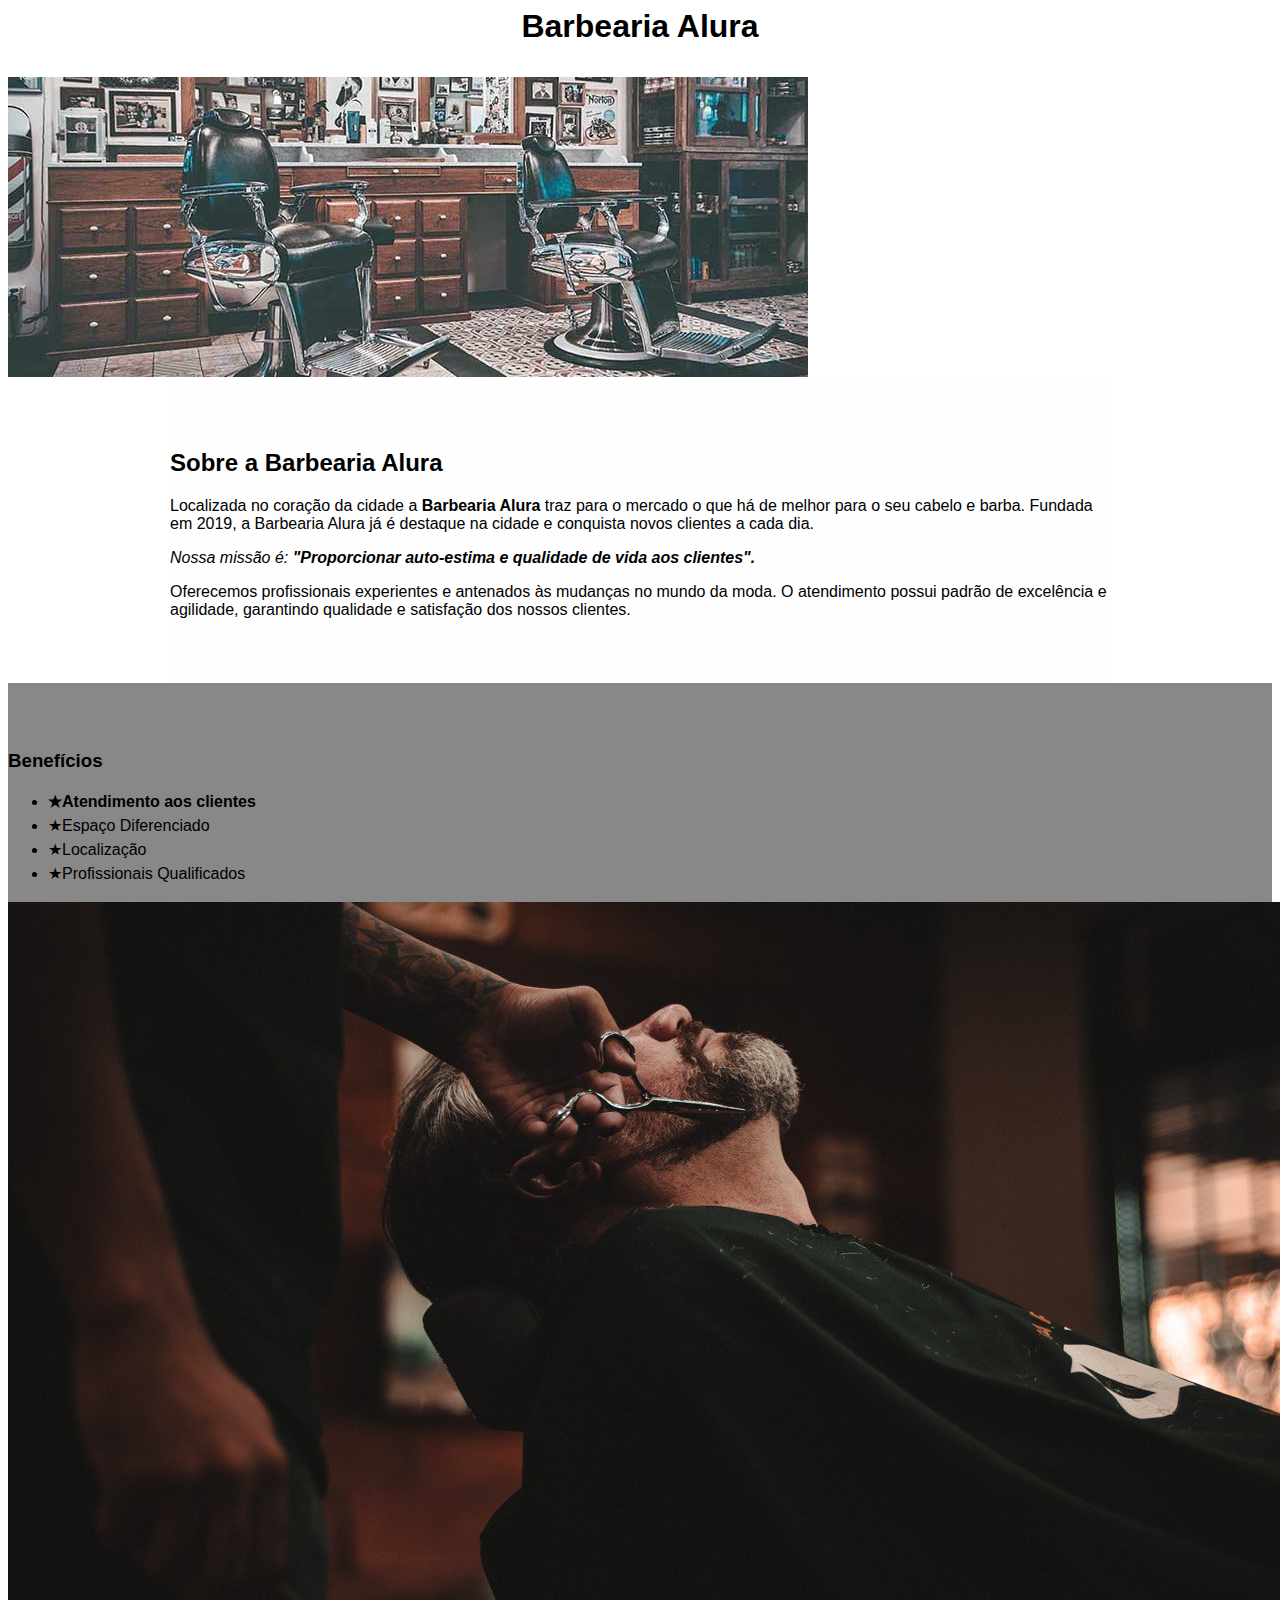
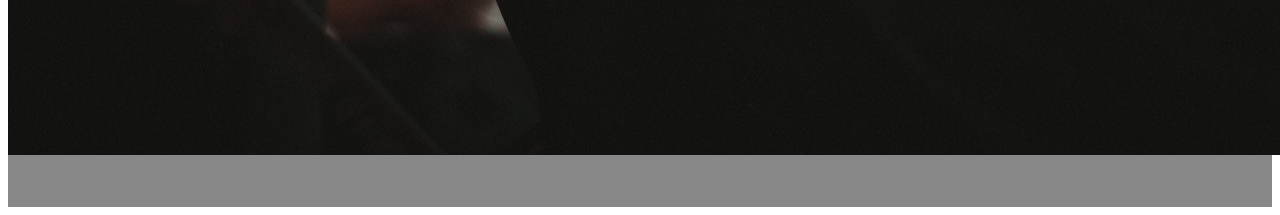
<file: index.html>
<!DOCTYPE html>
<html lang="pt-br">

<head>
    <meta charset="UTF-8">
    <title>Barbearia Alura</title>
    <link rel="stylesheet" href="./css/style.css">
</head>

<body>
    <hearder>
        <h1 class="titulo-principal">Barbearia Alura</h1>
        </header>
        <img id="banner" src="./img/banner.jpg">

        <div class="principal">
            <h2 class="titulo-centralizado">Sobre a Barbearia Alura</h2>

            <p>Localizada no coração da cidade a <strong>Barbearia Alura</strong> traz para o mercado o que há de melhor
                para o
                seu
                cabelo e barba. Fundada em 2019, a Barbearia Alura já é destaque na cidade e conquista novos clientes a
                cada
                dia.
            </p>

            <p id="missao"><em>Nossa missão é: <strong>"Proporcionar auto-estima e qualidade de vida aos
                        clientes".</strong></em></p>

            <p>Oferecemos profissionais experientes e antenados às mudanças no mundo da moda. O atendimento possui
                padrão de
                excelência e agilidade, garantindo qualidade e satisfação dos nossos clientes.</p>
        </div>

        <div class="beneficios">
            <h3 class="titulo-centralizado">Benefícios</h3>

            <ul>
                <li class="itens">Atendimento aos clientes</li>
                <li class="itens">Espaço Diferenciado</li>
                <li class="itens">Localização</li>
                <li class="itens">Profissionais Qualificados</li>
            </ul>

            <img class="imagembeneficios" src="./img/beneficios.jpg">
        </div>
</body>

</html>
</file>
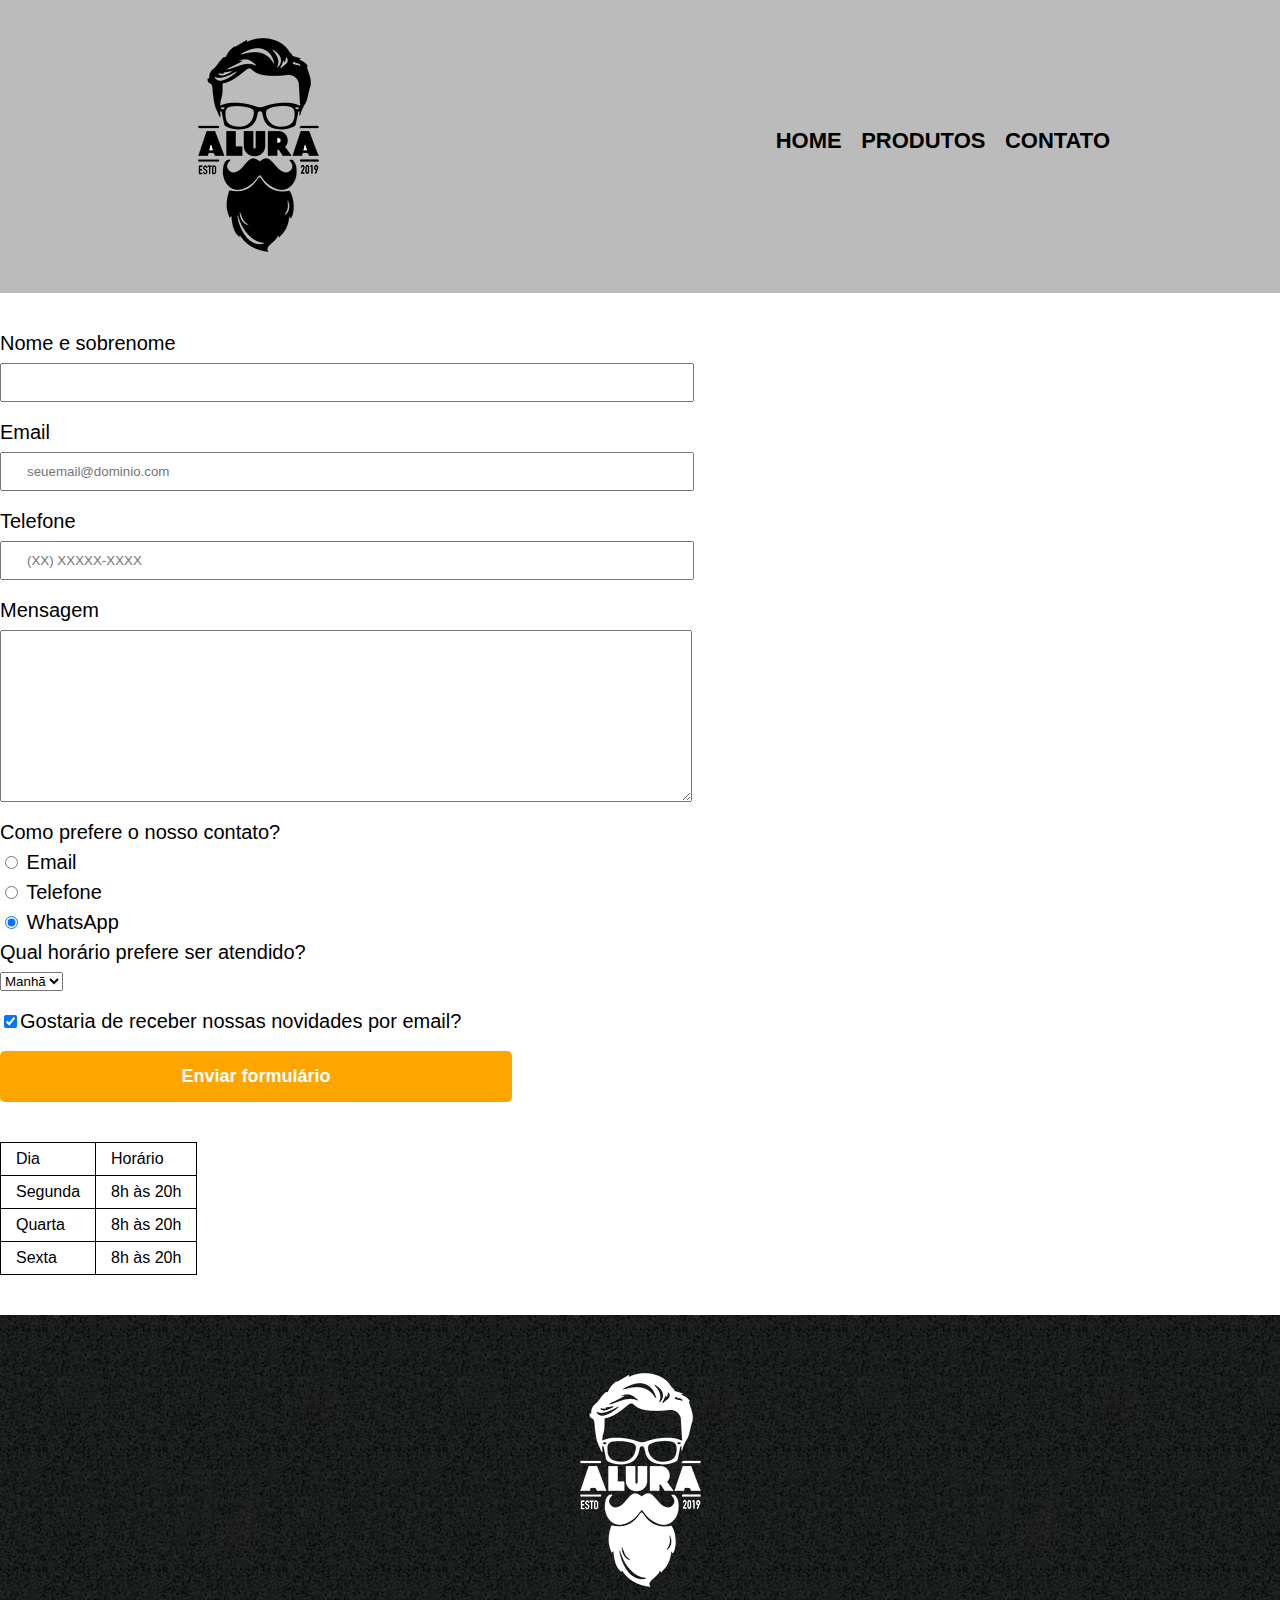
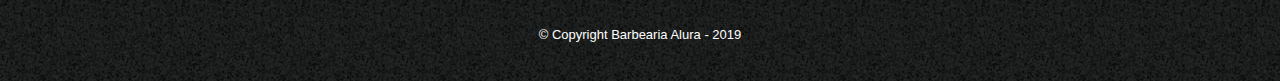
<file: contato.html>
<!DOCTYPE html>
<html>

<head>
    <meta charset="UTF-8">
    <title>Contato - Barbearia Alura</title>

    <link rel="stylesheet" href="./css/reset.css">
    <link rel="stylesheet" href="./css/style.css">
</head>

<body>
    <header>
        <div class="caixa">
            <h1><img src="./img/logo.png" alt="Logo da Barbearia Alura"></h1>

            <nav>
                <ul>
                    <li><a href="index.html">Home</a></li>
                    <li><a href="produtos.html">Produtos</a></li>
                    <li><a href="contato.html">Contato</a></li>
                </ul>
            </nav>
        </div>
    </header>

    <main>
        <form>
            <label for="nomesobrenome">Nome e sobrenome</label>
            <input type="text" id="nomesobrenome" class="input-padrao" required>

            <label for="email">Email</label>
            <input type="email" id="email" class="input-padrao" required placeholder="seuemail@dominio.com">

            <label for="telefone">Telefone</label>
            <input type="tel" id="telefone" class="input-padrao" required placeholder="(XX) XXXXX-XXXX">

            <label for="mensagem">Mensagem</label>
            <textarea cols="70" rows="10" id="mensagem" class="input-padrao" required></textarea>

            <fieldset>
                <legend>Como prefere o nosso contato?</legend>
                <label for="radio-email"><input type="radio" name="contato" value="email" id="radio-email">
                    Email</label>

                <label for="radio-telefone"><input type="radio" name="contato" value="telefone" id="radio-telefone">
                    Telefone</label>

                <label for="radio-whatsapp"><input type="radio" name="contato" value="whatsapp" id="radio-whatsapp"
                        checked> WhatsApp</label>
            </fieldset>

            <fieldset>
                <legend>Qual horário prefere ser atendido?</legend>
                <select>
                    <option>Manhã</option>
                    <option>Tarde</option>
                    <option>Noite</option>
                </select>
            </fieldset>

            <label class="checkbox"><input type="checkbox" checked>Gostaria de receber nossas novidades por
                email?</label>

            <input type="submit" value="Enviar formulário" class="enviar">
        </form>

        <table>
            <tr>
                <td>Dia</td>
                <td>Horário</td>
            </tr>
            <tr>
                <td>Segunda</td>
                <td>8h às 20h</td>
            </tr>
            <tr>
                <td>Quarta</td>
                <td>8h às 20h</td>
            </tr>
            <tr>
                <td>Sexta</td>
                <td>8h às 20h</td>
            </tr>
        </table>
    </main>

    <footer>
        <img src="./img/logo-branco.png" alt="Logo da Barbearia Alura">
        <p class="copyright">&copy; Copyright Barbearia Alura - 2019</p>
    </footer>
</body>

</html>
</file>
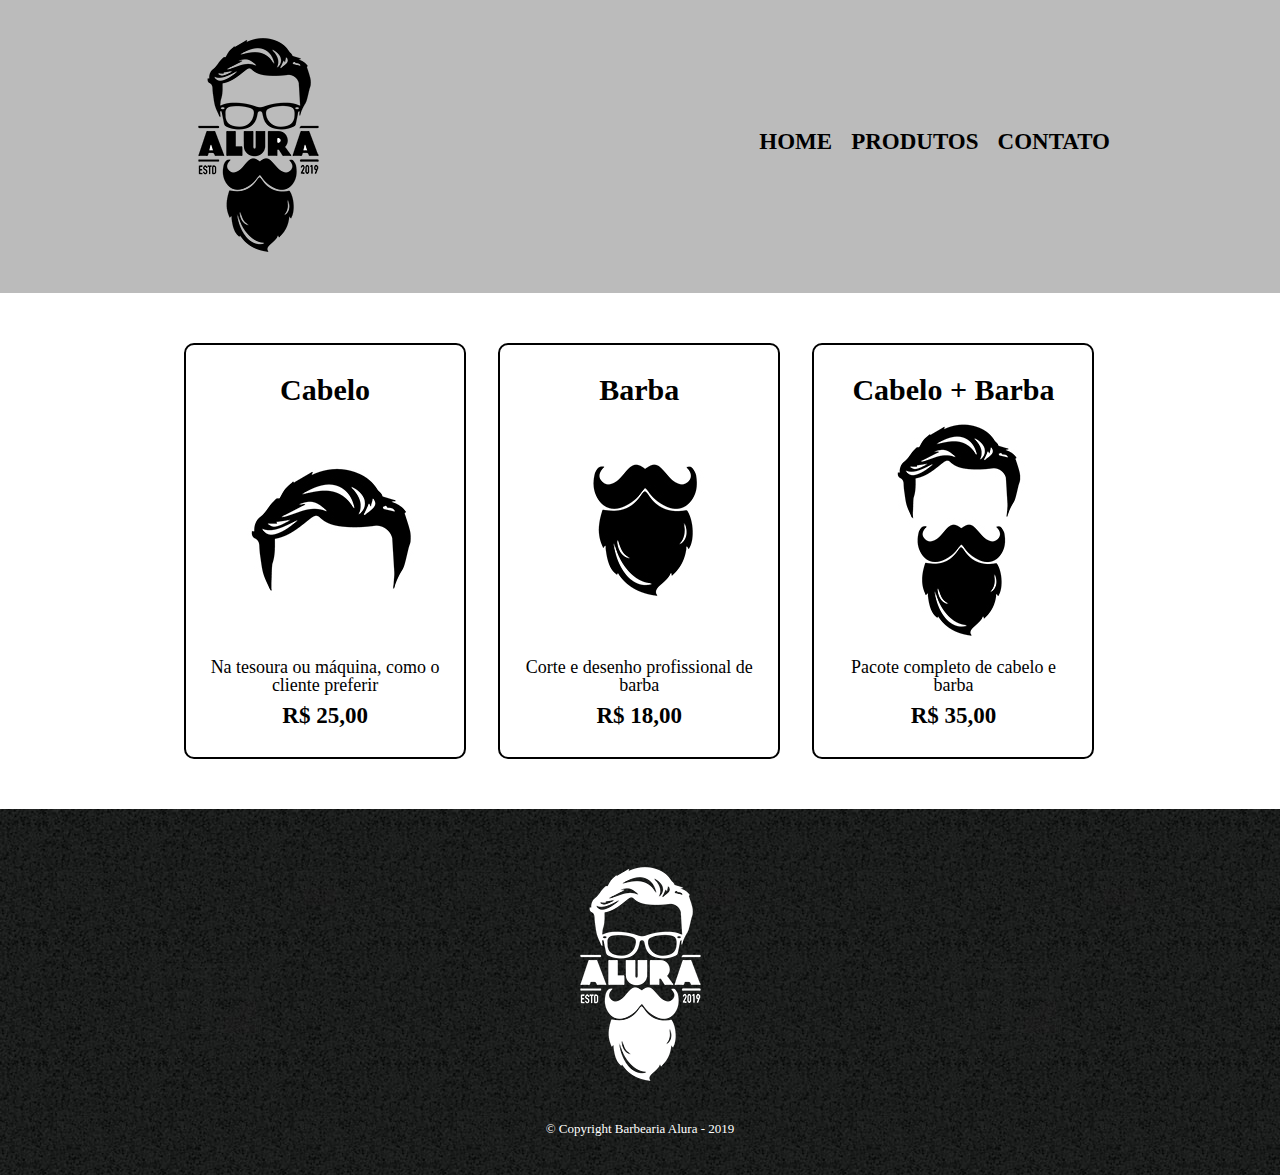
<file: produtos.html>
<!DOCTYPE html>
<html lang="pt-br">

<head>
    <meta charset="UTF-8">
    <title>Produtos - Barbearia Alura</title>
    <link rel="stylesheet" href="./css/reset.css">
    <link rel="stylesheet" href="./css/produtos.css">
</head>

<body>
    <header>
        <div class="caixa">
            <h1><img src="./img/logo.png"></h1>
            <nav>
                <ul>
                    <li><a
                            href="index.html">Home</a>
                    </li>
                    <li><a href="produtos.html">Produtos</a></li>
                    <li><a href="">Contato</a></li>
                </ul>
            </nav>
        </div>
    </header>

    <main>
        <ul class="produtos">
            <li>
                <h2>Cabelo</h2>
                <img src="./img/cabelo.jpg">
                <p class="produto-descricao">Na tesoura ou máquina, como o cliente preferir</p>
                <p class="produto-preco">R$ 25,00</p>
            </li>
            <li>
                <h2>Barba</h2>
                <img src="./img/barba.jpg">
                <p class="produto-descricao">Corte e desenho profissional de barba</p>
                <p class="produto-preco">R$ 18,00</p>
            </li>
            <li>
                <h2>Cabelo + Barba</h2>
                <img src="./img/cabelo+barba.jpg">
                <p class="produto-descricao">Pacote completo de cabelo e barba</p>
                <p class="produto-preco">R$ 35,00</p>
            </li>
        </ul>
    </main>

    <footer>
        <img src="./img/logo-branco.png">
        <p class="Copyright">&copy; Copyright Barbearia Alura - 2019</p>
    </footer>
</body>

</html>
</file>
<file: css/style.css>
body {
    font-family: 'Montserrat', sans-serif;
}

header {
    background: #BBBBBB;
    padding: 20px 0;
}

.caixa {
    position: relative;
    width: 940px;
    margin: 0 auto;
}

nav {
    position: absolute;
    top: 110px;
    right: 0;
}

nav li {
    display: inline;
    margin: 0 0 0 15px;
}

nav a {
    text-transform: uppercase;
    color: #000000;
    font-weight: bold;
    font-size: 22px;
    text-decoration: none;
}

nav a:hover {
    color: #C78C19;
    text-decoration: underline;
}

.produtos {
    width: 960px;
    margin: 0 auto;
    padding: 50px 0;
}

.produtos li {
    display: inline-block;
    text-align: center;
    width: 30%;
    vertical-align: top;
    margin: 0 1.5%;
    padding: 30px 20px;
    box-sizing: border-box;
    border: 2px solid #000000;
    border-radius: 10px;
}

.produtos li:hover {
    border-color: #C78C19;
}

.produtos li:active {
    border-color: #088C19;
}

.produtos li:hover h2 {
    font-size: 34px;
}

.produtos h2 {
    font-size: 30px;
    font-weight: bold;
}

.produto-descricao {
    font-size: 18px;
}

.produto-preco {
    font-size: 22px;
    font-weight: bold;
    margin-top: 10px;
}

footer {
    text-align: center;
    background: url("../img/bg.jpg");
    padding: 40px 0;
}

.copyright {
    color: #FFFFFF;
    font-size: 13px;
    margin: 20px 0 0;
}

main {}

form {
    margin: 40px 0;
}

form label,
form legend {
    display: block;
    font-size: 20px;
    margin: 0 0 10px;
}

.input-padrao {
    display: block;
    margin: 0 0 20px;
    padding: 10px 25px;
    width: 50%;
}

.checkbox {
    margin: 20px 0;
}

.enviar {
    width: 40%;
    padding: 15px 0;
    background: orange;
    color: white;
    font-weight: bold;
    font-size: 18px;
    border: none;
    border-radius: 5px;
    transition: 1s all;
    cursor: pointer;
}

.enviar:hover {
    background: darkorange;
    transform: scale(1.2);
}

table {
    margin: 20px 0 40px;
}

thead {
    background: #555555;
    color: white;
    font-weight: bold;
}

td,
th {
    border: 1px solid #000000;
    padding: 8px 15px;
}

/* css da página inicial */

.banner {
    width: 100%;
}

.titulo-principal {
    text-align: center;
    font-size: 2em;
    margin: 0 0 1em;
    clear: left;
}

.principal {
    padding: 3em 0;
    background: #FEFEFE;
    width: 940px;
    margin: 0 auto;
}

.principal p {
    margin: 0 0 1em;
}

.principal strong {
    font-weight: bold;
}

.principal em {
    font-style: italic;
}

.utensilios {
    width: 120px;
    float: left;
    margin: 0 20px 20px 0;
}

.mapa {
    padding: 3em 0;
    background: linear-gradient(#FEFEFE, #888888);
}

.mapa-conteudo {
    width: 940px;
    margin: 0 auto;
}

.mapa p {
    margin: 0 0 2em;
    text-align: center;
}

.beneficios {
    padding: 3em 0;
    background: #888888;
}

.conteudo-beneficios {
    width: 640px;
    margin: 0 auto;
}

.lista-beneficios {
    width: 40%;
    display: inline-block;
    vertical-align: top;
}

.itens {
    line-height: 1.5;
}

.itens:first-child {
    font-weight: bold;
}

.itens:before {
    content: "★";
}

.imagem-beneficios {
    width: 60%;
    opacity: 1;
    transition: 400ms;
    box-shadow: 10px 10px 10px 0 #000000;
}

.imagem-beneficios:hover {
    opacity: 0.3;
}

.video {
    width: 560px;
    margin: 2em auto;
}

@media screen and (max-width: 480px) {

    .caixa,
    .principal,
    .conteudo-beneficios,
    .mapa-conteudo,
    .video {
        width: auto;
    }

    h1 {
        text-align: center;
    }

    nav {
        position: static;
    }

    .lista-beneficios,
    .imagem-beneficios {
        width: 100%
    }
}
</file>
<file: css/produtos.css>
header {
    background: #BBBBBB;
    padding: 20px 0;
}

.caixa {
    position: relative;
    width: 940px;
    margin: 0 auto;
}

nav {
    position: absolute;
    top: 110px;
    right: 0;
}

nav li {
    display: inline;
    margin: 0 0 0 15px;
}

nav a {
    text-transform: uppercase;
    color: #000000;
    font-weight: bold;
    font-size: 23px;
    text-decoration: none;
}

nav a:hover {
    color: #C78C18;
    text-decoration: underline;
}

.produtos {
    width: 940px;
    margin: 0 auto;
    padding: 50px 0;
}

.produtos li {
    display: inline-block;
    text-align: center;
    width: 30%;
    vertical-align: top;
    margin: 0 1.5%;
    padding: 30px 20px;
    box-sizing: border-box;
    border: 2px solid #000000;
    border-radius: 10px;
}

.produtos li:hover {
    border-color: #C78C18;
}

.produtos li:hover h2 {
    font-size: 35px;
}

.produtos li:active {
    border-color: #088C19;
}

.produtos h2 {
    font-size: 30px;
    font-weight: bold;
}

.produto-descricao {
    font-size: 18px;
}

.produto-preco {
    font-size: 23px;
    font-weight: bold;
    margin-top: 10px;
}

footer {
    text-align: center;
    background: url(../img/bg.jpg);
    padding: 40px 0;
}

.Copyright {
    color: #FFFFFF;
    font-size: 13px;
    margin-top: 20px;
}
</file>
